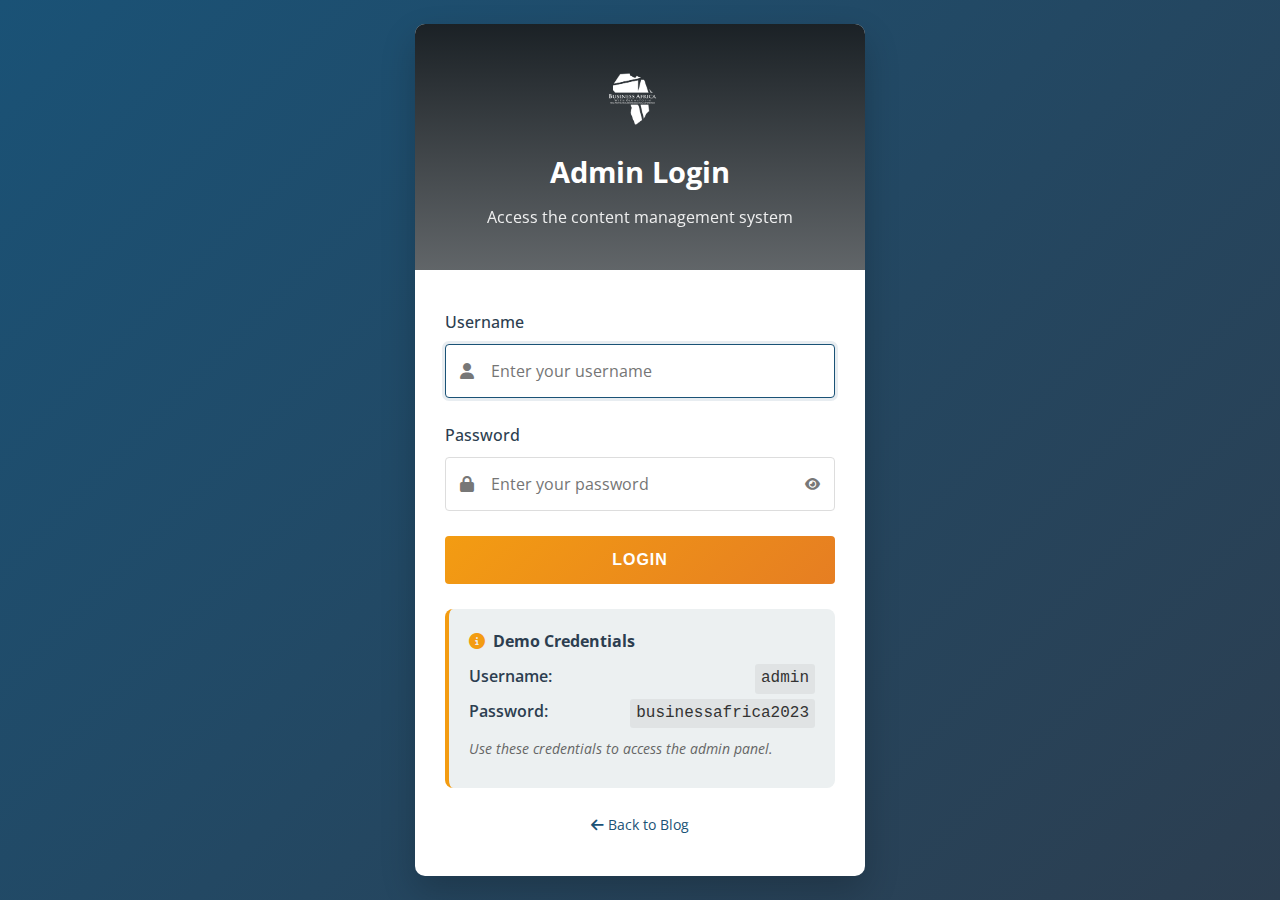
<file: admin-login.html>
<!DOCTYPE html>
<html lang="en">
<head>
    <meta charset="UTF-8">
    <meta name="viewport" content="width=device-width, initial-scale=1.0">
    <title>Admin Login - Business Africa</title>
    <!-- Font Awesome -->
    <link rel="stylesheet" href="https://cdnjs.cloudflare.com/ajax/libs/font-awesome/6.4.0/css/all.min.css">
    <!-- Google Fonts -->
    <link href="https://fonts.googleapis.com/css2?family=Montserrat:wght@400;500;600;700&family=Open+Sans:wght@300;400;500&display=swap" rel="stylesheet">
    <style>
        :root {
            --primary: #1a5276;
            --secondary: #f39c12;
            --accent: #2ecc71;
            --dark: #2c3e50;
            --light: #ecf0f1;
            --text: #333333;
            --white: #ffffff;
        }

        * {
            margin: 0;
            padding: 0;
            box-sizing: border-box;
        }

        body {
            font-family: 'Open Sans', sans-serif;
            line-height: 1.6;
            color: var(--text);
            background: linear-gradient(135deg, var(--primary) 0%, var(--dark) 100%);
            min-height: 100vh;
            display: flex;
            align-items: center;
            justify-content: center;
            padding: 20px;
        }

        .login-container {
            background-color: var(--white);
            border-radius: 10px;
            box-shadow: 0 15px 35px rgba(0,0,0,0.2);
            width: 100%;
            max-width: 450px;
            overflow: hidden;
            animation: fadeIn 0.8s ease;
        }

        @keyframes fadeIn {
            from { opacity: 0; transform: translateY(20px); }
            to { opacity: 1; transform: translateY(0); }
        }

        .login-header {
            background: linear-gradient(rgba(2, 9, 14, 0.9), rgba(2, 9, 14, 0.623));
            color: var(--white);
            padding: 40px 20px;
            text-align: center;
            position: relative;
        }

        .login-header::before {
            content: '';
            position: absolute;
            top: 0;
            left: 0;
            right: 0;
            bottom: 0;
            background: url('https://images.unsplash.com/photo-1556761175-b413da4baf72?ixlib=rb-4.0.3&auto=format&fit=crop&w=1350&q=80') center/cover;
            opacity: 0.1;
        }

        .logo-container {
            display: flex;
            align-items: center;
            justify-content: center;
            margin-bottom: 15px;
            position: relative;
        }

        .logo-img {
            height: 70px;
            margin-right: 15px;
            filter: brightness(0) invert(1);
        }

        .logo-text {
            font-family: 'Montserrat', sans-serif;
            font-size: 2rem;
            font-weight: 700;
            color: var(--white);
        }

        .logo-text span {
            color: var(--secondary);
        }

        .login-header h1 {
            font-size: 1.8rem;
            margin: 0;
            color: var(--white);
            position: relative;
        }

        .login-header p {
            margin-top: 10px;
            opacity: 0.9;
            position: relative;
        }

        .login-form {
            padding: 40px 30px;
        }

        .form-group {
            margin-bottom: 25px;
            position: relative;
        }

        .form-label {
            display: block;
            margin-bottom: 8px;
            font-weight: 500;
            color: var(--dark);
        }

        .input-with-icon {
            position: relative;
        }

        .form-input {
            width: 100%;
            padding: 15px 15px 15px 45px;
            border: 1px solid #ddd;
            border-radius: 4px;
            font-family: 'Open Sans', sans-serif;
            font-size: 1rem;
            transition: all 0.3s ease;
        }

        .form-input:focus {
            border-color: var(--primary);
            outline: none;
            box-shadow: 0 0 0 3px rgba(26, 82, 118, 0.1);
        }

        .input-icon {
            position: absolute;
            left: 15px;
            top: 50%;
            transform: translateY(-50%);
            color: #777;
        }

        .login-btn {
            width: 100%;
            padding: 15px;
            background: linear-gradient(135deg, var(--secondary) 0%, #e67e22 100%);
            color: var(--white);
            border: none;
            border-radius: 4px;
            font-size: 1rem;
            font-weight: 600;
            text-transform: uppercase;
            letter-spacing: 1px;
            cursor: pointer;
            transition: all 0.3s ease;
            position: relative;
            overflow: hidden;
        }

        .login-btn:hover {
            transform: translateY(-2px);
            box-shadow: 0 5px 15px rgba(243, 156, 18, 0.3);
        }

        .login-btn:active {
            transform: translateY(0);
        }

        .login-btn::after {
            content: '';
            position: absolute;
            top: 50%;
            left: 50%;
            width: 5px;
            height: 5px;
            background: rgba(255, 255, 255, 0.5);
            opacity: 0;
            border-radius: 100%;
            transform: scale(1, 1) translate(-50%);
            transform-origin: 50% 50%;
        }

        .login-btn:focus:not(:active)::after {
            animation: ripple 1s ease-out;
        }

        @keyframes ripple {
            0% {
                transform: scale(0, 0);
                opacity: 0.5;
            }
            100% {
                transform: scale(20, 20);
                opacity: 0;
            }
        }

        .back-link {
            display: block;
            text-align: center;
            margin-top: 25px;
            color: var(--primary);
            text-decoration: none;
            font-size: 0.9rem;
            transition: color 0.3s ease;
        }

        .back-link:hover {
            color: var(--secondary);
        }

        .error-message {
            color: #e74c3c;
            font-size: 0.9rem;
            margin-top: 10px;
            text-align: center;
            display: none;
            background-color: rgba(231, 76, 60, 0.1);
            padding: 10px;
            border-radius: 4px;
            border-left: 3px solid #e74c3c;
        }

        .demo-credentials {
            background-color: var(--light);
            padding: 20px;
            border-radius: 8px;
            margin-top: 25px;
            border-left: 4px solid var(--secondary);
        }

        .demo-credentials h4 {
            margin-bottom: 10px;
            color: var(--dark);
            display: flex;
            align-items: center;
        }

        .demo-credentials h4 i {
            margin-right: 8px;
            color: var(--secondary);
        }

        .demo-credentials p {
            margin-bottom: 8px;
            font-size: 0.85rem;
        }

        .credential {
            display: flex;
            justify-content: space-between;
            margin-bottom: 5px;
        }

        .credential-label {
            font-weight: 600;
            color: var(--dark);
        }

        .credential-value {
            font-family: 'Courier New', monospace;
            background-color: rgba(0,0,0,0.05);
            padding: 2px 6px;
            border-radius: 3px;
        }

        .password-toggle {
            position: absolute;
            right: 15px;
            top: 50%;
            transform: translateY(-50%);
            background: none;
            border: none;
            color: #777;
            cursor: pointer;
        }

        .loading {
            display: none;
            text-align: center;
            margin-top: 15px;
        }

        .spinner {
            border: 3px solid rgba(26, 82, 118, 0.2);
            border-radius: 50%;
            border-top: 3px solid var(--primary);
            width: 20px;
            height: 20px;
            animation: spin 1s linear infinite;
            display: inline-block;
            margin-right: 10px;
        }

        @keyframes spin {
            0% { transform: rotate(0deg); }
            100% { transform: rotate(360deg); }
        }

        /* Responsive Styles */
        @media (max-width: 480px) {
            .login-container {
                max-width: 100%;
            }
            
            .login-form {
                padding: 30px 20px;
            }
            
            .logo-text {
                font-size: 1.6rem;
            }
            
            .login-header h1 {
                font-size: 1.5rem;
            }
        }
    </style>
</head>
<body>
    <div class="login-container">
        <div class="login-header">
            <div class="logo-container">
                <img src="assest/img/logo.png" alt="Business Africa Logo" class="logo-img">
            </div>
            <h1>Admin Login</h1>
            <p>Access the content management system</p>
        </div>
        
        <form class="login-form" id="loginForm">
            <div class="form-group">
                <label class="form-label" for="username">Username</label>
                <div class="input-with-icon">
                    <i class="fas fa-user input-icon"></i>
                    <input type="text" id="username" class="form-input" placeholder="Enter your username" required>
                </div>
            </div>
            
            <div class="form-group">
                <label class="form-label" for="password">Password</label>
                <div class="input-with-icon">
                    <i class="fas fa-lock input-icon"></i>
                    <input type="password" id="password" class="form-input" placeholder="Enter your password" required>
                    <button type="button" class="password-toggle" id="passwordToggle">
                        <i class="fas fa-eye"></i>
                    </button>
                </div>
            </div>
            
            <button type="submit" class="login-btn" id="loginButton">
                <span id="buttonText">Login</span>
            </button>
            
            <div class="loading" id="loadingIndicator">
                <div class="spinner"></div>
                <span>Authenticating...</span>
            </div>
            
            <div class="error-message" id="errorMessage">
                <i class="fas fa-exclamation-circle"></i> Invalid username or password. Please try again.
            </div>
            
            <div class="demo-credentials">
                <h4><i class="fas fa-info-circle"></i> Demo Credentials</h4>
                <div class="credential">
                    <span class="credential-label">Username:</span>
                    <span class="credential-value">admin</span>
                </div>
                <div class="credential">
                    <span class="credential-label">Password:</span>
                    <span class="credential-value">businessafrica2023</span>
                </div>
                <p style="margin-top: 10px; font-style: italic; color: #666;">
                    Use these credentials to access the admin panel.
                </p>
            </div>
            
            <a href="blog.html" class="back-link">
                <i class="fas fa-arrow-left"></i> Back to Blog
            </a>
        </form>
    </div>

    <script>
        // Admin credentials (in a real app, this would be handled server-side)
        const ADMIN_CREDENTIALS = {
            username: 'admin',
            password: 'businessafrica2023'
        };

        // DOM Elements
        const loginForm = document.getElementById('loginForm');
        const errorMessage = document.getElementById('errorMessage');
        const passwordToggle = document.getElementById('passwordToggle');
        const passwordInput = document.getElementById('password');
        const loginButton = document.getElementById('loginButton');
        const buttonText = document.getElementById('buttonText');
        const loadingIndicator = document.getElementById('loadingIndicator');

        // Toggle password visibility
        passwordToggle.addEventListener('click', () => {
            const type = passwordInput.getAttribute('type') === 'password' ? 'text' : 'password';
            passwordInput.setAttribute('type', type);
            
            // Toggle eye icon
            const icon = passwordToggle.querySelector('i');
            icon.classList.toggle('fa-eye');
            icon.classList.toggle('fa-eye-slash');
        });

        // Login form submission
        loginForm.addEventListener('submit', (e) => {
            e.preventDefault();
            
            const username = document.getElementById('username').value;
            const password = document.getElementById('password').value;
            
            // Show loading state
            loginButton.disabled = true;
            buttonText.textContent = 'Authenticating...';
            loadingIndicator.style.display = 'block';
            errorMessage.style.display = 'none';
            
            // Simulate API call delay
            setTimeout(() => {
                if (username === ADMIN_CREDENTIALS.username && password === ADMIN_CREDENTIALS.password) {
                    // Store admin session
                    localStorage.setItem('adminLoggedIn', 'true');
                    localStorage.setItem('adminLoginTime', new Date().toISOString());
                    
                    // Show success and redirect
                    loginButton.style.backgroundColor = '#2ecc71';
                    buttonText.innerHTML = '<i class="fas fa-check"></i> Success! Redirecting...';
                    
                    setTimeout(() => {
                        window.location.href = 'admin.html';
                    }, 1000);
                } else {
                    // Show error
                    errorMessage.style.display = 'block';
                    loginButton.disabled = false;
                    buttonText.textContent = 'Login';
                    loadingIndicator.style.display = 'none';
                    
                    // Shake animation for error
                    loginForm.style.animation = 'shake 0.5s ease';
                    setTimeout(() => {
                        loginForm.style.animation = '';
                    }, 500);
                }
            }, 1500); // Simulate network delay
        });

        // Add shake animation for errors
        const style = document.createElement('style');
        style.textContent = `
            @keyframes shake {
                0%, 100% { transform: translateX(0); }
                25% { transform: translateX(-5px); }
                75% { transform: translateX(5px); }
            }
        `;
        document.head.appendChild(style);

        // Clear error message when user starts typing
        document.getElementById('username').addEventListener('input', () => {
            errorMessage.style.display = 'none';
        });
        
        document.getElementById('password').addEventListener('input', () => {
            errorMessage.style.display = 'none';
        });

        // Focus on username field when page loads
        document.addEventListener('DOMContentLoaded', () => {
            document.getElementById('username').focus();
        });

        // Check if user is already logged in
        if (localStorage.getItem('adminLoggedIn') === 'true') {
            // Check if login is still valid (less than 24 hours)
            const loginTime = new Date(localStorage.getItem('adminLoginTime'));
            const currentTime = new Date();
            const hoursDiff = (currentTime - loginTime) / (1000 * 60 * 60);
            
            if (hoursDiff < 24) {
                // Auto-redirect to admin panel
                window.location.href = 'admin.html';
            } else {
                // Session expired
                localStorage.removeItem('adminLoggedIn');
                localStorage.removeItem('adminLoginTime');
            }
        }
    </script>
</body>
</html>
</file>
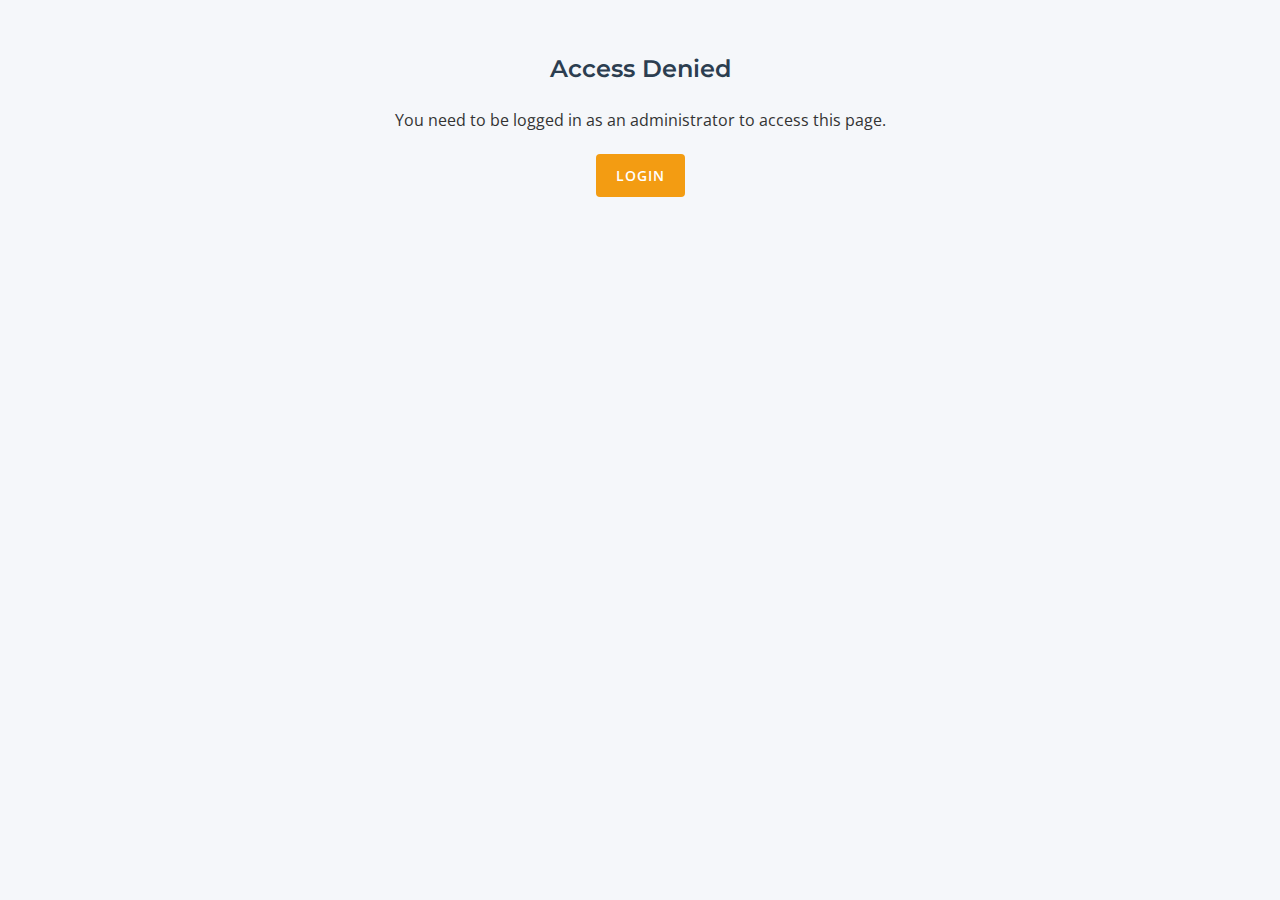
<file: admin.html>
<!DOCTYPE html>
<html lang="en">
<head>
    <meta charset="UTF-8">
    <meta name="viewport" content="width=device-width, initial-scale=1.0">
    <title>Admin Panel - Business Africa</title>
    <link rel="icon" href="assest/img/logo.png" type="image/x-icon">
    <!-- Font Awesome -->
    <link rel="stylesheet" href="https://cdnjs.cloudflare.com/ajax/libs/font-awesome/6.4.0/css/all.min.css">
    <!-- Google Fonts -->
    <link href="https://fonts.googleapis.com/css2?family=Montserrat:wght@400;500;600;700&family=Open+Sans:wght@300;400;500&display=swap" rel="stylesheet">
    <style>
        :root {
            --primary: #1a5276;
            --secondary: #f39c12;
            --accent: #2ecc71;
            --dark: #2c3e50;
            --light: #ecf0f1;
            --text: #333333;
            --white: #ffffff;
        }

        * {
            margin: 0;
            padding: 0;
            box-sizing: border-box;
        }

        body {
            font-family: 'Open Sans', sans-serif;
            line-height: 1.6;
            color: var(--text);
            background-color: #f5f7fa;
        }

        h1, h2, h3, h4, h5, h6 {
            font-family: 'Montserrat', sans-serif;
            font-weight: 600;
            margin-bottom: 1rem;
            color: var(--dark);
        }

        .container {
            width: 100%;
            max-width: 1200px;
            margin: 0 auto;
            padding: 0 20px;
        }

        /* Header */
        .admin-header {
            background-color: var(--white);
            box-shadow: 0 2px 10px rgba(0,0,0,0.1);
            padding: 15px 0;
            margin-bottom: 30px;
        }

        .header-content {
            display: flex;
            justify-content: space-between;
            align-items: center;
        }

        .logo-container {
            display: flex;
            align-items: center;
        }

        .logo-img {
            height: 40px;
            margin-right: 10px;
        }

        .logo-text {
            font-family: 'Montserrat', sans-serif;
            font-size: 1.5rem;
            font-weight: 700;
            color: var(--primary);
        }

        .logo-text span {
            color: var(--secondary);
        }

        .admin-actions {
            display: flex;
            gap: 15px;
        }

        .btn {
            display: inline-block;
            padding: 10px 20px;
            background-color: var(--secondary);
            color: var(--white);
            border: none;
            border-radius: 4px;
            font-weight: 600;
            text-transform: uppercase;
            letter-spacing: 1px;
            cursor: pointer;
            transition: all 0.3s ease;
            text-decoration: none;
            font-size: 0.9rem;
        }

        .btn:hover {
            background-color: var(--primary);
        }

        .btn-outline {
            background-color: transparent;
            border: 2px solid var(--secondary);
            color: var(--secondary);
        }

        .btn-outline:hover {
            background-color: var(--secondary);
            color: var(--white);
        }

        /* Admin Content */
        .admin-content {
            display: grid;
            grid-template-columns: 1fr 1fr;
            gap: 30px;
            margin-bottom: 50px;
        }

        .admin-card {
            background-color: var(--white);
            border-radius: 8px;
            padding: 25px;
            box-shadow: 0 5px 20px rgba(0,0,0,0.05);
        }

        .stats-grid {
            display: grid;
            grid-template-columns: repeat(2, 1fr);
            gap: 20px;
            margin-top: 20px;
        }

        .stat-card {
            background-color: var(--light);
            padding: 20px;
            border-radius: 8px;
            text-align: center;
        }

        .stat-number {
            font-size: 2rem;
            font-weight: 700;
            color: var(--primary);
            margin-bottom: 5px;
        }

        .stat-label {
            font-size: 0.9rem;
            color: var(--dark);
        }

        /* Form Styles */
        .form-group {
            margin-bottom: 20px;
        }

        .form-label {
            display: block;
            margin-bottom: 8px;
            font-weight: 500;
            color: var(--dark);
        }

        .form-input, .form-textarea, .form-select {
            width: 100%;
            padding: 12px 15px;
            border: 1px solid #ddd;
            border-radius: 4px;
            font-family: 'Open Sans', sans-serif;
            font-size: 1rem;
            transition: border-color 0.3s ease;
        }

        .form-input:focus, .form-textarea:focus, .form-select:focus {
            border-color: var(--primary);
            outline: none;
        }

        .form-textarea {
            min-height: 120px;
            resize: vertical;
        }

        .form-actions {
            display: flex;
            gap: 10px;
            justify-content: flex-end;
            margin-top: 20px;
        }

        /* Posts List */
        .posts-list {
            margin-top: 20px;
        }

        .post-item {
            display: flex;
            justify-content: space-between;
            align-items: center;
            padding: 15px;
            border-bottom: 1px solid #eee;
        }

        .post-item:last-child {
            border-bottom: none;
        }

        .post-info h4 {
            margin-bottom: 5px;
        }

        .post-meta {
            font-size: 0.8rem;
            color: #777;
        }

        .post-actions {
            display: flex;
            gap: 10px;
        }

        .action-btn {
            background: none;
            border: none;
            cursor: pointer;
            color: var(--dark);
            transition: color 0.3s ease;
        }

        .action-btn:hover {
            color: var(--secondary);
        }

        .edit-btn:hover {
            color: var(--primary);
        }

        .delete-btn:hover {
            color: #e74c3c;
        }

        /* Success Message */
        .success-message {
            background-color: var(--accent);
            color: var(--white);
            padding: 15px;
            border-radius: 4px;
            margin-bottom: 20px;
            display: none;
        }

        /* Login Required */
        .login-required {
            text-align: center;
            padding: 50px 20px;
        }

        .login-required h2 {
            margin-bottom: 20px;
        }

        /* Responsive */
        @media (max-width: 768px) {
            .admin-content {
                grid-template-columns: 1fr;
            }
            
            .stats-grid {
                grid-template-columns: 1fr;
            }
            
            .header-content {
                flex-direction: column;
                gap: 15px;
            }
            
            .admin-actions {
                width: 100%;
                justify-content: center;
            }
        }
    </style>
</head>
<body>
    <!-- Check if admin is logged in -->
    <div id="adminContent">
        <!-- Admin Header -->
        <header class="admin-header">
            <div class="container">
                <div class="header-content">
                    <div class="logo-container">
                        <img src="assest/img/logo.png" alt="Business Africa Logo" class="logo-img">
                        <!-- <div class="logo-text">Business<span>AFRICA</span> Admin</div> -->
                    </div>
                    <div class="admin-actions">
                        <a href="blog.html" class="btn btn-outline">View Blog</a>
                        <button class="btn" id="logoutBtn">Logout</button>
                    </div>
                </div>
            </div>
        </header>

        <div class="container">
            <!-- Success Message -->
            <div class="success-message" id="successMessage">
                Operation completed successfully!
            </div>

            <!-- Admin Dashboard -->
            <div class="admin-content">
                <!-- Add New Post -->
                <div class="admin-card">
                    <h2>Add New Blog Post</h2>
                    <form id="blogForm">
                        <div class="form-group">
                            <label class="form-label" for="postTitle">Post Title</label>
                            <input type="text" id="postTitle" class="form-input" required>
                        </div>
                        
                        <div class="form-group">
                            <label class="form-label" for="postAuthor">Author</label>
                            <input type="text" id="postAuthor" class="form-input" required>
                        </div>
                        
                        <div class="form-group">
                            <label class="form-label" for="postCategory">Category</label>
                            <select id="postCategory" class="form-select" required>
                                <option value="">Select Category</option>
                                <option value="Technology">Technology</option>
                                <option value="Agriculture">Agriculture</option>
                                <option value="Finance">Finance</option>
                                <option value="Manufacturing">Manufacturing</option>
                                <option value="Retail">Retail</option>
                                <option value="Healthcare">Healthcare</option>
                                <option value="Leadership">Leadership</option>
                            </select>
                        </div>
                        
                        <div class="form-group">
                            <label class="form-label" for="postImage">Image URL</label>
                            <input type="text" id="postImage" class="form-input" required>
                        </div>
                        
                        <div class="form-group">
                            <label class="form-label" for="postExcerpt">Excerpt</label>
                            <textarea id="postExcerpt" class="form-textarea" required></textarea>
                        </div>
                        
                        <div class="form-group">
                            <label class="form-label" for="postContent">Content</label>
                            <textarea id="postContent" class="form-textarea" required></textarea>
                        </div>
                        
                        <div class="form-actions">
                            <button type="button" class="btn btn-outline" id="clearForm">Clear</button>
                            <button type="submit" class="btn" id="savePost">Publish Post</button>
                        </div>
                    </form>
                </div>

                <!-- Blog Statistics -->
                <div class="admin-card">
                    <h2>Blog Statistics</h2>
                    <div class="stats-grid">
                        <div class="stat-card">
                            <div class="stat-number" id="totalPosts">0</div>
                            <div class="stat-label">Total Posts</div>
                        </div>
                        <div class="stat-card">
                            <div class="stat-number" id="totalComments">0</div>
                            <div class="stat-label">Total Comments</div>
                        </div>
                        <div class="stat-card">
                            <div class="stat-number" id="totalViews">0</div>
                            <div class="stat-label">Total Views</div>
                        </div>
                        <div class="stat-card">
                            <div class="stat-number" id="categoriesCount">0</div>
                            <div class="stat-label">Categories</div>
                        </div>
                    </div>

                    <h3 style="margin-top: 30px;">Recent Posts</h3>
                    <div class="posts-list" id="postsList">
                        <!-- Posts will be dynamically added here -->
                    </div>
                </div>
            </div>
        </div>
    </div>

    <!-- Login Required Message -->
    <div id="loginRequired" style="display: none;">
        <div class="container">
            <div class="login-required">
                <h2>Access Denied</h2>
                <p>You need to be logged in as an administrator to access this page.</p>
                <a href="admin-login.html" class="btn" style="margin-top: 20px;">Login</a>
            </div>
        </div>
    </div>

    <script>
        // Check if admin is logged in
        const isAdminLoggedIn = localStorage.getItem('adminLoggedIn') === 'true';
        const adminContent = document.getElementById('adminContent');
        const loginRequired = document.getElementById('loginRequired');

        if (!isAdminLoggedIn) {
            adminContent.style.display = 'none';
            loginRequired.style.display = 'block';
        }

        // Blog Data Storage
        let blogPosts = JSON.parse(localStorage.getItem('blogPosts')) || [
            {
                id: 1,
                title: "Sustainable Business Practices in African Manufacturing",
                author: "Sarah Johnson",
                date: "June 15, 2023",
                category: "Manufacturing",
                image: "https://images.unsplash.com/photo-1551836026-d5c8c2a22305?ixlib=rb-4.0.3&auto=format&fit=crop&w=1350&q=80",
                excerpt: "How forward-thinking manufacturers are implementing eco-friendly practices while maintaining profitability.",
                content: "Full article content would go here...",
                views: 1200,
                comments: 24
            },
            {
                id: 2,
                title: "Navigating Funding Challenges as an African Entrepreneur",
                author: "Michael Adebayo",
                date: "June 8, 2023",
                category: "Finance",
                image: "https://images.unsplash.com/photo-1553877522-43269d4ea984?ixlib=rb-4.0.3&auto=format&fit=crop&w=1350&q=80",
                excerpt: "Practical advice for African business owners looking to secure funding and scale their operations.",
                content: "Full article content would go here...",
                views: 2800,
                comments: 42
            }
        ];

        // Comments Data Storage
        let comments = JSON.parse(localStorage.getItem('blogComments')) || [];

        // DOM Elements
        const blogForm = document.getElementById('blogForm');
        const clearForm = document.getElementById('clearForm');
        const postsList = document.getElementById('postsList');
        const logoutBtn = document.getElementById('logoutBtn');
        const successMessage = document.getElementById('successMessage');

        // Statistics Elements
        const totalPosts = document.getElementById('totalPosts');
        const totalComments = document.getElementById('totalComments');
        const totalViews = document.getElementById('totalViews');
        const categoriesCount = document.getElementById('categoriesCount');

        // Initialize Admin Panel
        function initAdminPanel() {
            updateStatistics();
            renderPostsList();
        }

        // Update Statistics
        function updateStatistics() {
            // Total Posts
            totalPosts.textContent = blogPosts.length;
            
            // Total Comments
            const allComments = comments.length;
            totalComments.textContent = allComments;
            
            // Total Views
            const views = blogPosts.reduce((sum, post) => sum + post.views, 0);
            totalViews.textContent = views.toLocaleString();
            
            // Categories Count
            const uniqueCategories = [...new Set(blogPosts.map(post => post.category))];
            categoriesCount.textContent = uniqueCategories.length;
        }

        // Render Posts List
        function renderPostsList() {
            postsList.innerHTML = '';
            
            // Get recent posts (last 5)
            const recentPosts = [...blogPosts].sort((a, b) => new Date(b.date) - new Date(a.date)).slice(0, 5);
            
            recentPosts.forEach(post => {
                const postItem = document.createElement('div');
                postItem.className = 'post-item';
                postItem.innerHTML = `
                    <div class="post-info">
                        <h4>${post.title}</h4>
                        <div class="post-meta">
                            By ${post.author} | ${post.date} | ${post.views} views
                        </div>
                    </div>
                    <div class="post-actions">
                        <button class="action-btn edit-btn" data-id="${post.id}">
                            <i class="fas fa-edit"></i>
                        </button>
                        <button class="action-btn delete-btn" data-id="${post.id}">
                            <i class="fas fa-trash"></i>
                        </button>
                    </div>
                `;
                postsList.appendChild(postItem);
            });

            // Add event listeners for edit and delete buttons
            document.querySelectorAll('.edit-btn').forEach(button => {
                button.addEventListener('click', (e) => {
                    e.preventDefault();
                    const postId = parseInt(button.getAttribute('data-id'));
                    editPost(postId);
                });
            });

            document.querySelectorAll('.delete-btn').forEach(button => {
                button.addEventListener('click', (e) => {
                    e.preventDefault();
                    const postId = parseInt(button.getAttribute('data-id'));
                    deletePost(postId);
                });
            });
        }

        // Add New Blog Post
        blogForm.addEventListener('submit', (e) => {
            e.preventDefault();
            
            const title = document.getElementById('postTitle').value;
            const author = document.getElementById('postAuthor').value;
            const category = document.getElementById('postCategory').value;
            const image = document.getElementById('postImage').value;
            const excerpt = document.getElementById('postExcerpt').value;
            const content = document.getElementById('postContent').value;
            
            const newPost = {
                id: blogPosts.length > 0 ? Math.max(...blogPosts.map(p => p.id)) + 1 : 1,
                title,
                author,
                date: new Date().toLocaleDateString('en-US', { year: 'numeric', month: 'long', day: 'numeric' }),
                category,
                image,
                excerpt,
                content,
                views: 0,
                comments: 0
            };
            
            blogPosts.unshift(newPost);
            saveBlogData();
            updateStatistics();
            renderPostsList();
            
            // Reset form
            blogForm.reset();
            
            // Show success message
            showSuccess('Blog post published successfully!');
        });

        // Edit Blog Post
        function editPost(postId) {
            const post = blogPosts.find(p => p.id === postId);
            if (post) {
                document.getElementById('postTitle').value = post.title;
                document.getElementById('postAuthor').value = post.author;
                document.getElementById('postCategory').value = post.category;
                document.getElementById('postImage').value = post.image;
                document.getElementById('postExcerpt').value = post.excerpt;
                document.getElementById('postContent').value = post.content;
                
                // Change form to update mode
                const saveButton = document.getElementById('savePost');
                saveButton.textContent = 'Update Post';
                saveButton.onclick = (e) => {
                    e.preventDefault();
                    updatePost(postId);
                };
                
                showSuccess('Post loaded for editing. Update the fields and click "Update Post".');
            }
        }

        // Update Blog Post
        function updatePost(postId) {
            const postIndex = blogPosts.findIndex(p => p.id === postId);
            if (postIndex !== -1) {
                blogPosts[postIndex].title = document.getElementById('postTitle').value;
                blogPosts[postIndex].author = document.getElementById('postAuthor').value;
                blogPosts[postIndex].category = document.getElementById('postCategory').value;
                blogPosts[postIndex].image = document.getElementById('postImage').value;
                blogPosts[postIndex].excerpt = document.getElementById('postExcerpt').value;
                blogPosts[postIndex].content = document.getElementById('postContent').value;
                
                saveBlogData();
                updateStatistics();
                renderPostsList();
                
                // Reset form
                blogForm.reset();
                
                // Reset button text
                const saveButton = document.getElementById('savePost');
                saveButton.textContent = 'Publish Post';
                saveButton.onclick = null;
                
                showSuccess('Blog post updated successfully!');
            }
        }

        // Delete Blog Post
        function deletePost(postId) {
            if (confirm('Are you sure you want to delete this blog post?')) {
                blogPosts = blogPosts.filter(p => p.id !== postId);
                saveBlogData();
                updateStatistics();
                renderPostsList();
                showSuccess('Blog post deleted successfully!');
            }
        }

        // Clear Form
        clearForm.addEventListener('click', () => {
            blogForm.reset();
            const saveButton = document.getElementById('savePost');
            saveButton.textContent = 'Publish Post';
            saveButton.onclick = null;
        });

        // Show Success Message
        function showSuccess(message) {
            successMessage.textContent = message;
            successMessage.style.display = 'block';
            
            setTimeout(() => {
                successMessage.style.display = 'none';
            }, 3000);
        }

        // Save Blog Data to LocalStorage
        function saveBlogData() {
            localStorage.setItem('blogPosts', JSON.stringify(blogPosts));
        }

        // Logout
        logoutBtn.addEventListener('click', () => {
            localStorage.removeItem('adminLoggedIn');
            window.location.href = 'admin-login.html';
        });

        // Initialize the admin panel when the page loads
        if (isAdminLoggedIn) {
            document.addEventListener('DOMContentLoaded', initAdminPanel);
        }
    </script>
</body>
</html>
</file>
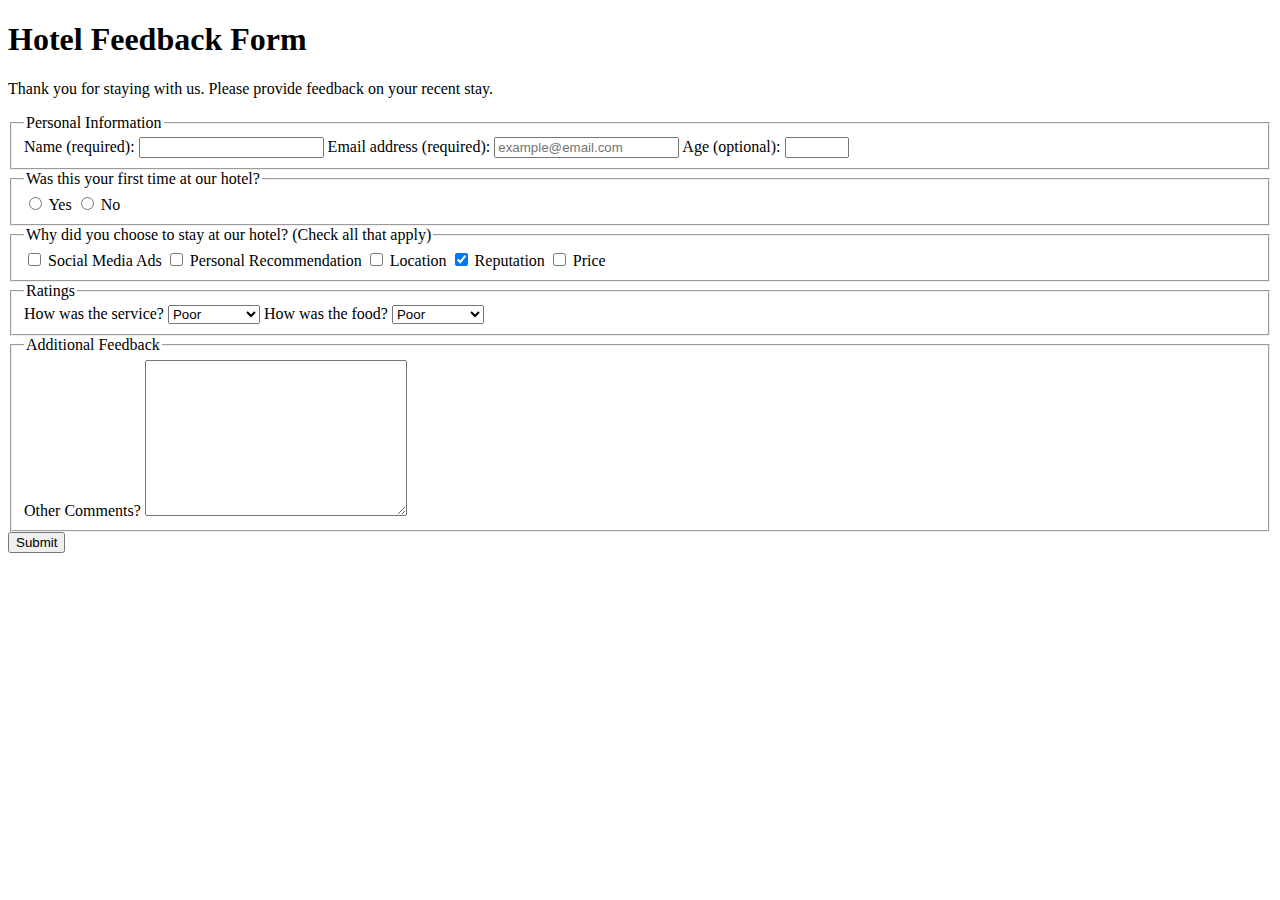
<file: form.html>
<!DOCTYPE html>
<html lang="en">
<head>
  <meta charset="UTF-8" />
  <meta name="viewport" content="width=device-width, initial-scale=1.0" />
  <title>Hotel Feedback Form</title>
</head>
<body>
  <header>
    <h1>Hotel Feedback Form</h1>
    <p>Thank you for staying with us. Please provide feedback on your recent stay.</p>
  </header>

  <main>
    <form action="https://hotel-feedback.freecodecamp.org" method="POST">
      <fieldset>
        <legend>Personal Information</legend>
       
        <label for="full-name">Name (required):</label>
        <input type="text" id="full-name" name="name" required size="20">
       
        <label for="email">Email address (required):</label>
        <input type="email" id="email" name="email" required placeholder="example@email.com" size="20">
       
        <label for="age">Age (optional):</label>
        <input type="number" id="age" name="age" min="3" max="100">
      </fieldset>

      <fieldset>
        <legend>Was this your first time at our hotel?</legend>
       
        <input type="radio" id="yes-option" name="hotel-stay">
        <label for="yes-option">Yes</label>
       
        <input type="radio" id="no-option" name="hotel-stay">
        <label for="no-option">No</label>
      </fieldset>

      <fieldset>
        <legend>Why did you choose to stay at our hotel? (Check all that apply)</legend>
       
        <input type="checkbox" id="ads" name="ads" value="ads">
        <label for="ads">Social Media Ads</label>
       
        <input type="checkbox" id="recommendation" name="recommendation" value="recommendation">
        <label for="recommendation">Personal Recommendation</label>
       
        <input type="checkbox" id="location" name="location" value="location">
        <label for="location">Location</label>
       
        <input checked type="checkbox" id="reputation" name="reputation" value="reputation">
        <label for="reputation">Reputation</label>
       
        <input type="checkbox" id="price" name="price" value="price">
        <label for="price">Price</label>
      </fieldset>

      <fieldset>
        <legend>Ratings</legend>
       
        <label for="service">How was the service?</label>
        <select id="service" name="service">
          <option value="poor">Poor</option>
          <option value="satisfactory">Satisfactory</option>
          <option value="good">Good</option>
          <option value="very-good">Very Good</option>
          <option value="excellent">Excellent</option>
        </select>

        <label for="food">How was the food?</label>
        <select id="food" name="food">
          <option value="poor">Poor</option>
          <option value="satisfactory">Satisfactory</option>
          <option value="good">Good</option>
          <option value="very-good">Very Good</option>
          <option value="excellent">Excellent</option>
        </select>
      </fieldset>

      <fieldset>
        <legend>Additional Feedback</legend>
       
        <label for="comments">Other Comments?</label>
        <textarea id="comments" name="comments" cols="30" rows="10"></textarea>
      </fieldset>

      <button type="submit">Submit</button>
    </form>
  </main>
</body>
</html>
</file>
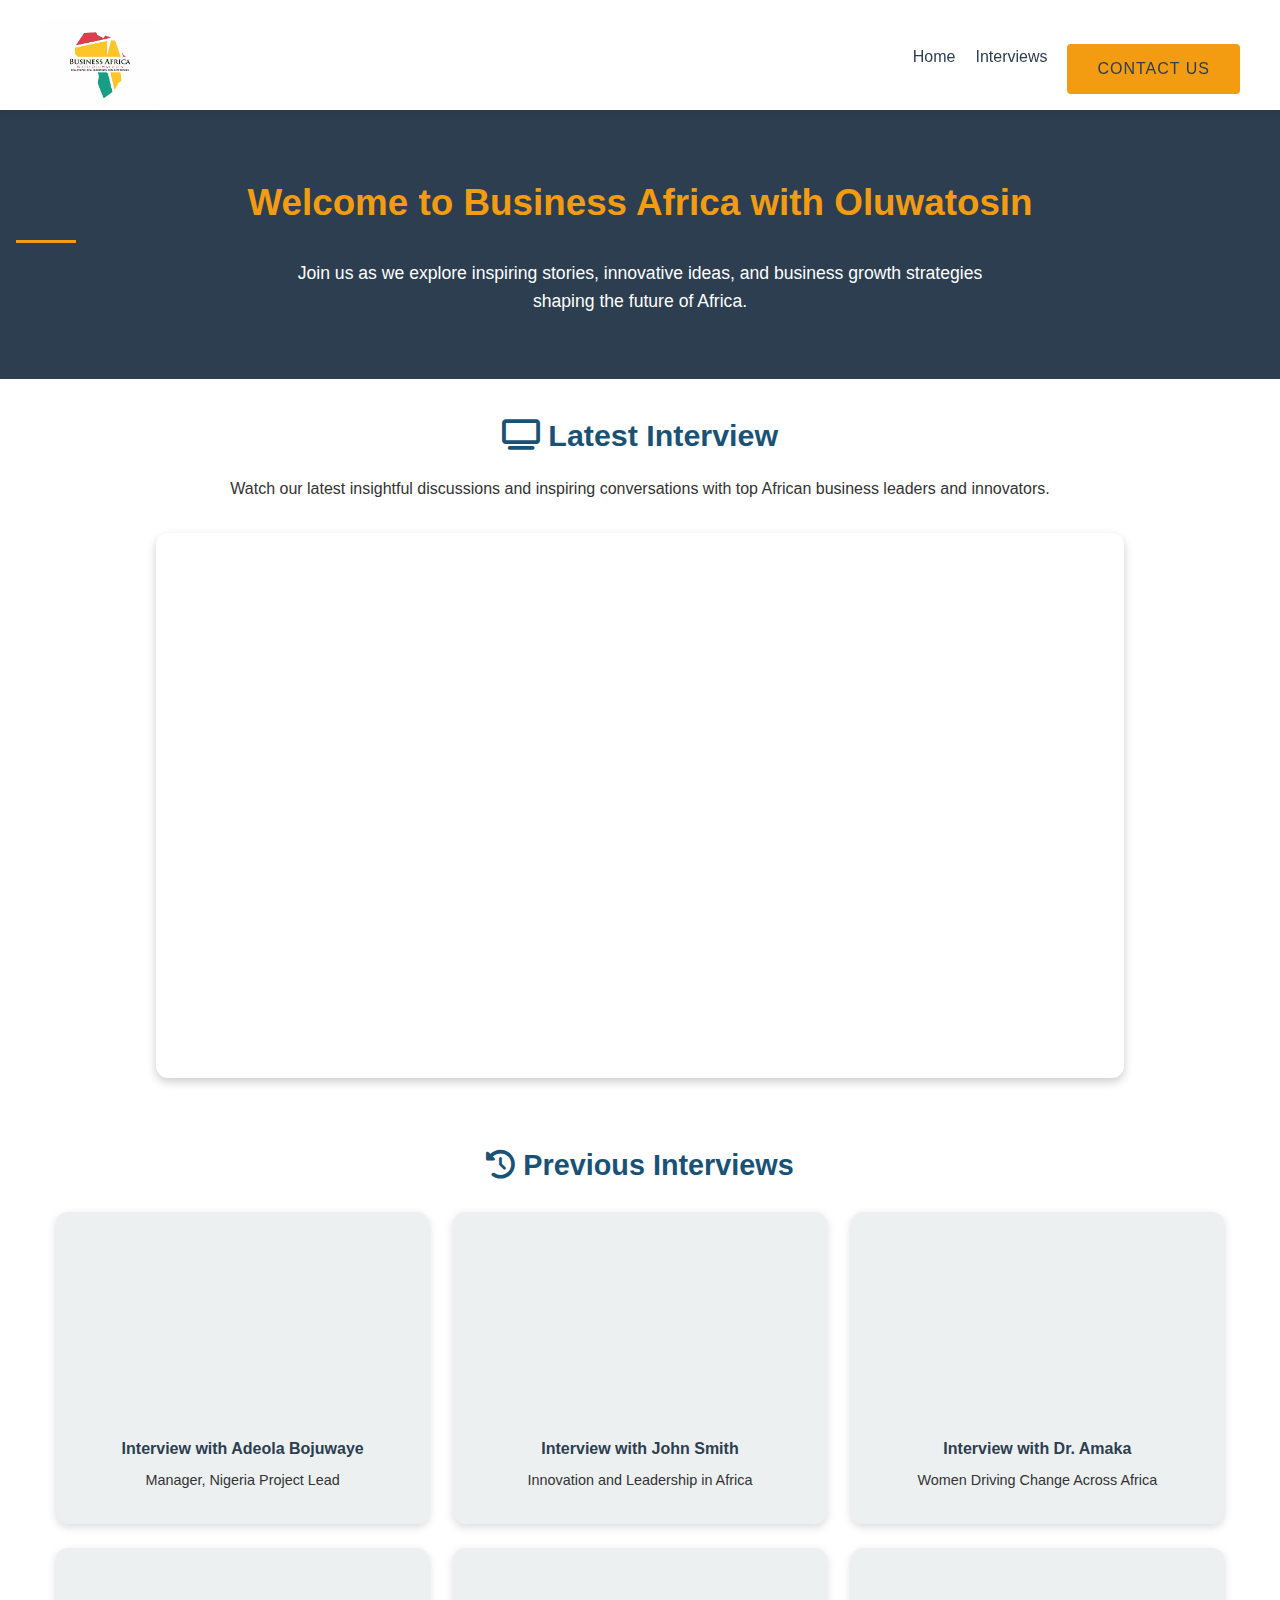
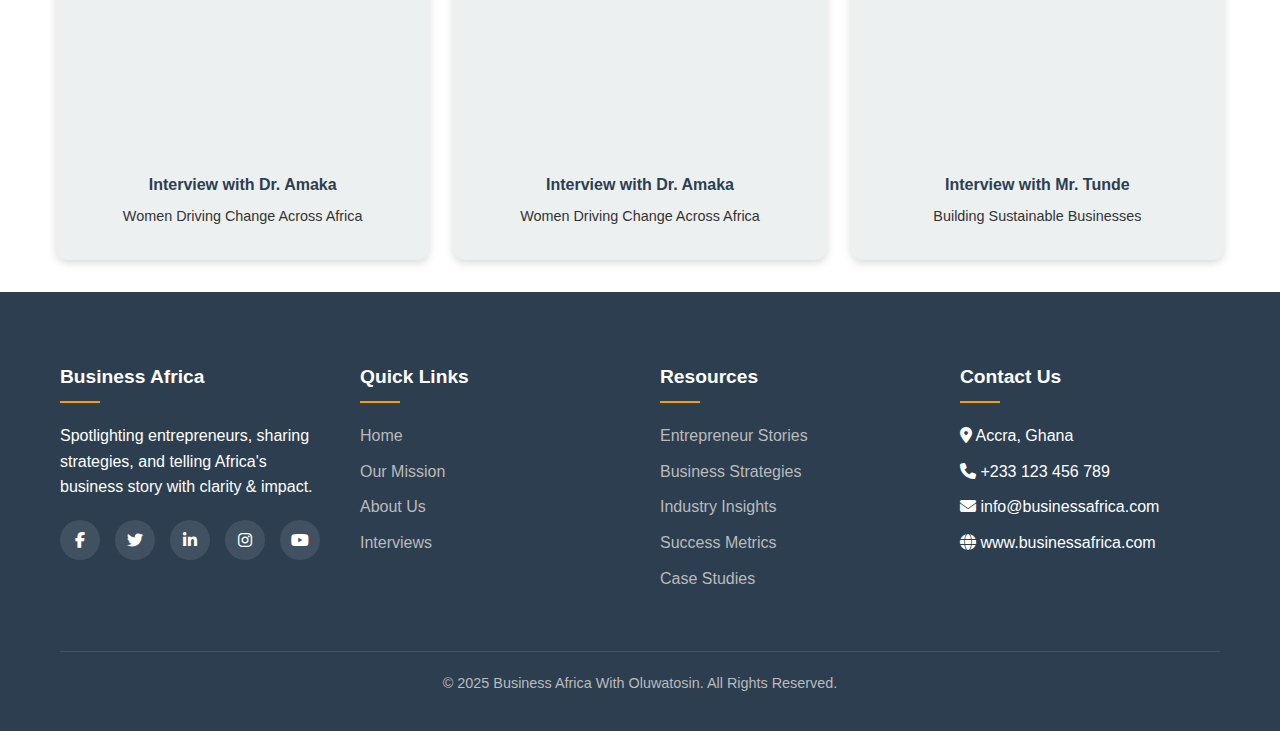
<file: interview.html>
<!DOCTYPE html>
<html lang="en">
<head>
  <meta charset="UTF-8" />
  <meta name="viewport" content="width=device-width, initial-scale=1.0" />
  <title>Business Africa with Oluwatosin</title>
  <link rel="icon" href="assest/img/logo.png" type="image/x-icon">
  <!-- Google Font -->
  <link href="https://fonts.googleapis.com/css2?family=Poppins:wght@400;500;600;700&display=swap" rel="stylesheet">

  <!-- Font Awesome -->
  <link rel="stylesheet" href="https://cdnjs.cloudflare.com/ajax/libs/font-awesome/6.5.0/css/all.min.css">
<link rel="stylesheet" href="style.css">
  <style>
    /*:root {
      --primary: #1a5276;
      --secondary: #f39c12;
      --accent: #2ecc71;
      --dark: #2c3e50;
      --light: #ecf0f1;
      --text: #333333;
      --white: #ffffff;
    }

    * {
      margin: 0;
      padding: 0;
      box-sizing: border-box;
      font-family: 'Poppins', sans-serif;
    }

    body {
            font-family: 'Open Sans', sans-serif;
            line-height: 1.6;
            color: var(--text);
            background-color: var(--white);
    }

    header {
      background: var(--white);
      color: var(--text);
      display: flex;
      align-items: center;
      justify-content: space-between;
      padding: 1rem 2rem;
      flex-wrap: wrap;
      position: sticky;
      top: 0;
      z-index: 10;
    }
*/
    header .logo-section {
      display: flex;
      align-items: center;
      gap: 10px;
    }

    header img {
      height: 55px;
      width: auto;
      border-radius: 8px;
    }

    header h1 {
      font-size: 1.5rem;
      font-weight: 600;
      color: var(--white);
    }

    nav {
      display: flex;
      align-items: center;
      gap: 1rem;
    }

    nav a {
      color: var(--text);
      text-decoration: none;
      font-weight: 500;
      transition: color 0.3s;
    }

    nav a:hover {
      color: var(--secondary);
    }

    /* Mobile Menu */
    .menu-toggle {
      display: none;
      font-size: 1.5rem;
      cursor: pointer;
      color: var(--text);
    }



    /* Hero Section */
    .hero {
      text-align: center;
      padding: 4rem 1rem;
      background: var(--dark);
      color: var(--white);
    }

    .hero h2 {
      font-size: 2.3rem;
      color: var(--secondary);
      margin-bottom: 1rem;
    }

    .hero p {
      max-width: 750px;
      margin: 0 auto;
      font-size: 1.1rem;
    }

    /* Content Section */
    .content {
      padding: 2rem 1rem;
      max-width: 1000px;
      margin: auto;
      text-align: center;
    }

    .content h3 {
      color: var(--primary);
      font-size: 1.9rem;
      margin-bottom: 1rem;
      font-weight: 600;
    }

    .content p {
      margin-bottom: 2rem;
      font-size: 1rem;
      color: var(--text);
    }

    .video-container {
      position: relative;
      padding-bottom: 56.25%;
      height: 0;
      overflow: hidden;
      border-radius: 12px;
      box-shadow: 0 4px 10px rgba(0,0,0,0.2);
    }

    .video-container iframe {
      position: absolute;
      top: 0;
      left: 0;
      width: 100%;
      height: 100%;
      border: none;
    }

    /* Previous Videos Section */
    .previous-videos {
      padding: 2rem 1rem;
      background: var(--white);
      max-width: 1200px;
      margin: auto;
    }

    .previous-videos h3 {
      text-align: center;
      color: var(--primary);
      font-size: 1.8rem;
      margin-bottom: 1.5rem;
      font-weight: 600;
    }

    .video-grid {
      display: grid;
      grid-template-columns: repeat(auto-fit, minmax(300px, 1fr));
      gap: 1.5rem;
    }

    .video-card {
      background: var(--light);
      border-radius: 12px;
      overflow: hidden;
      box-shadow: 0 3px 8px rgba(0,0,0,0.15);
      transition: transform 0.3s;
    }

    .video-card:hover {
      transform: translateY(-5px);
    }

    .video-card iframe {
      width: 100%;
      height: 200px;
      border: none;
    }

    .video-info {
      padding: 1rem;
      text-align: center;
    }

    .video-info h4 {
      color: var(--dark);
      font-size: 1rem;
      margin-bottom: 0.5rem;
      font-weight: 600;
    }

    .video-info p {
      font-size: 0.9rem;
      color: var(--text);
    }

  </style>
</head>

<body>
 <header>
        <div class="container header-container">
            <!-- <a href="#" class="logo">Business<span>AFRICA</span></a> -->
             <div class="logo">
                <img src="assest/img/african business logo.jpg" alt="" class="logo-img">
             </div>
            <div class="mobile-menu-btn">
                <i class="fas fa-bars"></i>
            </div>
            <ul class="nav-menu">
                <li><a href="index.html">Home</a></li>
                <!-- <li><a href="#mission">Mission</a></li>
                <li><a href="#about">About</a></li> -->
                <li><a href="#interviews">Interviews</a></li>
                <!-- <li><a href="blog.html">Blog</a></li> -->
                <li><a href="contact.html" class="btn">Contact Us</a></li>
            </ul>
        </div>
    </header>

  <section class="hero" id="home">
    <h2>Welcome to Business Africa with Oluwatosin</h2>
    <p>
      Join us as we explore inspiring stories, innovative ideas, and business growth strategies shaping the future of Africa.
    </p>
  </section>

  <section class="content" id="interviews">
    <h3><i class="fas fa-tv"></i> Latest Interview</h3>
    <p>Watch our latest insightful discussions and inspiring conversations with top African business leaders and innovators.</p>
    <div class="video-container">
      <!-- Replace with your own YouTube video -->
      <iframe
        src="https://www.youtube.com/embed/9lxI8bxRsn4?si=dJVqkjKBvx_Gx-yH"
        title="Business Africa with Oluwatosin YouTube Channel"
        allowfullscreen>
      </iframe>
    </div>
  </section>

  <section class="previous-videos">
    <h3><i class="fas fa-history"></i> Previous Interviews</h3>
    <div class="video-grid">
      <!-- Replace each iframe src with your own previous videos -->
      <div class="video-card">
        <iframe src="https://www.youtube.com/embed/quAix8n6TrE?si=waKlCy_nrh5wfRqq" allowfullscreen></iframe>
        <div class="video-info">
          <h4>Interview with Adeola Bojuwaye</h4>
          <p>Manager, Nigeria Project Lead</p>
        </div>
      </div>

      <div class="video-card">
        <iframe src="https://www.youtube.com/embed/VIDEO_ID_2" allowfullscreen></iframe>
        <div class="video-info">
          <h4>Interview with John Smith</h4>
          <p>Innovation and Leadership in Africa</p>
        </div>
      </div>

      <div class="video-card">
        <iframe src="https://www.youtube.com/embed/VIDEO_ID_3" allowfullscreen></iframe>
        <div class="video-info">
          <h4>Interview with Dr. Amaka</h4>
          <p>Women Driving Change Across Africa</p>
        </div>
      </div>

      <div class="video-card">
        <iframe src="https://www.youtube.com/embed/VIDEO_ID_3" allowfullscreen></iframe>
        <div class="video-info">
          <h4>Interview with Dr. Amaka</h4>
          <p>Women Driving Change Across Africa</p>
        </div>
      </div>

      <div class="video-card">
        <iframe src="https://www.youtube.com/embed/VIDEO_ID_3" allowfullscreen></iframe>
        <div class="video-info">
          <h4>Interview with Dr. Amaka</h4>
          <p>Women Driving Change Across Africa</p>
        </div>
      </div>

      <div class="video-card">
        <iframe src="https://www.youtube.com/embed/VIDEO_ID_4" allowfullscreen></iframe>
        <div class="video-info">
          <h4>Interview with Mr. Tunde</h4>
          <p>Building Sustainable Businesses</p>
        </div>
      </div>
    </div>
  </section>

  <!-- <footer>
    <p>&copy; <span id="year"></span> Business Africa with Oluwatosin. All Rights Reserved.</p>
    <p>
      Visit our <a href="https://www.youtube.com/channel/YOUR_CHANNEL_ID" target="_blank">
        <i class="fab fa-youtube"></i> YouTube Channel
      </a>
    </p>
  </footer> -->

   <footer>
        <div class="container">
            <div class="footer-grid">
                <div class="footer-col">
                    <h3>Business Africa</h3>
                    <p>Spotlighting entrepreneurs, sharing strategies, and telling Africa's business story with clarity & impact.</p>
                    <div class="social-links">
                        <a href="https://facebook.com/@businessafricawitholuwatosin" target="_blank"><i class="fab fa-facebook-f"></i></a>
                        <a href="https://twitter.com/@businessafricawitholuwatosin" target="_blank"><i class="fab fa-twitter"></i></a>
                        <a href="https://linkedin.com/@businessafricawitholuwatosin" target="_blank"><i class="fab fa-linkedin-in"></i></a>
                        <a href="https://instagram.com/@businessafricawitholuwatosin" target="_blank"><i class="fab fa-instagram"></i></a>
                        <a href="https://youtube.com/@businessafricawitholuwatosin" target="_blank"><i class="fab fa-youtube"></i></a>
                    </div>
                </div>
                <div class="footer-col">
                    <h3>Quick Links</h3>
                    <ul class="footer-links">
                        <li><a href="#">Home</a></li>
                        <li><a href="#mission">Our Mission</a></li>
                        <li><a href="#about">About Us</a></li>
                        <li><a href="interviews.html">Interviews</a></li>
                        <!-- <li><a href="#blog">Blog</a></li> -->
                    </ul>
                </div>
                <div class="footer-col">
                    <h3>Resources</h3>
                    <ul class="footer-links">
                        <li><a href="#">Entrepreneur Stories</a></li>
                        <li><a href="#">Business Strategies</a></li>
                        <li><a href="#">Industry Insights</a></li>
                        <li><a href="#">Success Metrics</a></li>
                        <li><a href="#">Case Studies</a></li>
                    </ul>
                </div>
                <div class="footer-col">
                    <h3>Contact Us</h3>
                    <ul class="footer-links">
                        <li><i class="fas fa-map-marker-alt"></i> Accra, Ghana</li>
                        <li><i class="fas fa-phone"></i> +233 123 456 789</li>
                        <li><i class="fas fa-envelope"></i> info@businessafrica.com</li>
                        <li><i class="fas fa-globe"></i> www.businessafrica.com</li>
                    </ul>
                </div>
            </div>
            <div class="copyright">
                <p>&copy; 2025 Business Africa With Oluwatosin. All Rights Reserved.</p>
            </div>
        </div>
    </footer>
<script src="https://cdn.jsdelivr.net/npm/swiper@9/swiper-bundle.min.js"></script>
     <script src="script.js"></script>
 
</body>
</html>
</file>
<file: style.css>
:root {
            --primary: #1a5276;
            --secondary: #f39c12;
            --accent: #2ecc71;
            --dark: #2c3e50;
            --light: #ecf0f1;
            --text: #333333;
            --white: #ffffff;

        }

        * {
            margin: 0;
            padding: 0;
            box-sizing: border-box;
        }

        body {
            font-family: 'Open Sans', sans-serif;
            line-height: 1.6;
            color: var(--text);
            background-color: var(--white);
        }

        h1, h2, h3, h4, h5, h6 {
            font-family: 'Montserrat', sans-serif;
            font-weight: 600;
            margin-bottom: 1rem;
            color: var(--dark);
        }

        h1 {
            font-size: 2.5rem;
        }

        h2 {
            font-size: 2rem;
            position: relative;
            padding-bottom: 10px;
        }

        h2:after {
            content: '';
            position: absolute;
            bottom: 0;
            left: 0;
            width: 60px;
            height: 3px;
            background-color: var(--secondary);
        }

        p {
            margin-bottom: 1rem;
        }

        a {
            text-decoration: none;
            color: var(--primary);
            transition: color 0.3s ease;
        }

        a:hover {
            color: var(--secondary);
        }

        .container {
            width: 100%;
            max-width: 1200px;
            margin: 0 auto;
            padding: 0 20px;
        }

        .btn {
            display: inline-block;
            padding: 12px 30px;
            background-color: var(--secondary);
            color: var(--white);
            border: none;
            border-radius: 4px;
            font-weight: 600;
            text-transform: uppercase;
            letter-spacing: 1px;
            cursor: pointer;
            transition: all 0.3s ease;
        }

        .btn:hover {
            background-color: var(--primary);
            color: var(--white);
            transform: translateY(-3px);
            box-shadow: 0 5px 15px rgba(0,0,0,0.1);
        }

        .btn-outline {
            background-color: transparent;
            border: 2px solid var(--secondary);
            color: var(--secondary);
        }

        .btn-outline:hover {
            background-color: var(--secondary);
            color: var(--white);
        }

        /* Header Styles */
        header {
            background-color: var(--white);
            box-shadow: 0 2px 10px rgba(0,0,0,0.1);
            position: sticky;
            width: 100%;
            height: 110px;
            top: 0;
            z-index: 1000;
        }

        .header-container {
            display: flex;
            justify-content: space-between;
            align-items: center;
            padding: 20px 0;
        }

        .logo {
            width: 120px;
            height:auto ;
            border-radius: 50%;
            /* background-color: #fcc427; */
        }
          .logo-img{
            width: 100%;
            height: auto;
          }

        .logo span {
            color: var(--secondary);
        }

        .nav-menu {
            display: flex;
            list-style: none;
        }

        .nav-menu li {
            margin-left: 20px;
        }

        .nav-menu a {
            font-weight: 500;
            color: var(--dark);
            position: relative;
        }

        .nav-menu a:after {
            content: '';
            position: absolute;
            bottom: -5px;
            left: 0;
            width: 0;
            height: 2px;
            background-color: var(--secondary);
            transition: width 0.3s ease;
        }

        .nav-menu a:hover:after {
            width: 100%;
        }

        .mobile-menu-btn {
            display: none;
            font-size: 1.5rem;
            cursor: pointer;
            color: var(--dark);
        }

        /* Hero Section */
        .hero {
            background: linear-gradient(rgba(26, 82, 118, 0.8), rgba(41, 7, 23, 0.863)), url('https://i.pinimg.com/736x/bc/10/56/bc1056dcdfd4407c384e01b516411875.jpg') no-repeat center center/cover;
            color: var(--white);
            padding: 180px 0 100px;
            text-align: center;
        }

        .hero h1 {
            font-size: 3rem;
            margin-bottom: 20px;
            color: var(--white);
        }

        .hero p {
            font-size: 1.2rem;
            max-width: 700px;
            margin: 0 auto 30px;
        }

        .counter {
            display: flex;
            justify-content: center;
            margin-top: 40px;
        }

        .counter-item {
            margin: 0 30px;
            text-align: center;
        }

        .counter-number {
            font-size: 3rem;
            font-weight: 700;
            color: var(--secondary);
        }

        .counter-text {
            font-size: 1rem;
            text-transform: uppercase;
            letter-spacing: 1px;
        }
/* video */
        .content {
            padding: 2rem 1rem;
            max-width: 1000px;
            margin: auto;
            text-align: center;
            }

         .video-container {
      position: relative;
      padding-bottom: 56.25%;
      height: 0;
      overflow: hidden;
      border-radius: 12px;
      box-shadow: 0 4px 10px rgba(0,0,0,0.2);
    }

    .video-container iframe {
      position: absolute;
      top: 0;
      left: 0;
      width: 100%;
      height: 100%;
      border: none;
    }

        /* Mission Section */
        .mission {
            padding: 100px 0;
            background-color: var(--light);
        }

        .mission-content {
            display: flex;
            align-items: center;
            gap: 50px;
        }

        .mission-text {
            flex: 1;
        }

        .mission-image {
            flex: 1;
            border-radius: 8px;
            overflow: hidden;
            box-shadow: 0 10px 30px rgba(0,0,0,0.1);
        }

        .mission-image img {
            width: 100%;
            height: auto;
            display: block;
            transition: transform 0.5s ease;
        }

        .mission-image:hover img {
            transform: scale(1.05);
        }

        /* About Section */
        .about {
            padding: 100px 0;
        }

        .about-grid {
            display: grid;
            grid-template-columns: repeat(2, 1fr);
            gap: 40px;
        }

        .about-card {
            background-color: var(--white);
            padding: 40px;
            border-radius: 8px;
            box-shadow: 0 5px 20px rgba(0,0,0,0.05);
            transition: transform 0.3s ease, box-shadow 0.3s ease;
        }

        .about-card:hover {
            transform: translateY(-10px);
            box-shadow: 0 15px 30px rgba(0,0,0,0.1);
        }

        .about-icon {
            font-size: 2.5rem;
            color: var(--primary);
            margin-bottom: 20px;
        }

        /* Featured Interviews */
        .interviews {
            padding: 100px 0;
            background-color: var(--light);
        }

        .swiper {
            width: 100%;
            padding: 30px 0;
        }

        .interview-card {
            background-color: var(--white);
            border-radius: 8px;
            overflow: hidden;
            box-shadow: 0 5px 20px rgba(0,0,0,0.1);
            transition: transform 0.3s ease;
        }

        .interview-card:hover {
            transform: translateY(-10px);
        }

        .interview-image {
            height: 250px;
            overflow: hidden;
        }

        .interview-image img {
            width: 100%;
            height: 100%;
            object-fit: cover;
            transition: transform 0.5s ease;
        }

        .interview-card:hover .interview-image img {
            transform: scale(1.1);
        }

        .interview-content {
            padding: 20px;
        }

        .interview-name {
            font-size: 1.3rem;
            margin-bottom: 5px;
        }

        .interview-company {
            color: var(--primary);
            font-weight: 500;
            margin-bottom: 10px;
        }

        .interview-excerpt {
            font-size: 0.9rem;
            color: #666;
        }

        .swiper-pagination-bullet-active {
            background-color: var(--secondary);
        }

        /* Blog Section */
        .blog {
            padding: 100px 0;
        }

        .blog-grid {
            display: grid;
            grid-template-columns: repeat(3, 1fr);
            gap: 30px;
            margin-top: 40px;
        }

        .blog-card {
            background-color: var(--white);
            border-radius: 8px;
            overflow: hidden;
            box-shadow: 0 5px 20px rgba(0,0,0,0.05);
            transition: transform 0.3s ease, box-shadow 0.3s ease;
        }

        .blog-card:hover {
            transform: translateY(-10px);
            box-shadow: 0 15px 30px rgba(0,0,0,0.1);
        }

        .blog-image {
            height: 200px;
            overflow: hidden;
        }

        .blog-image img {
            width: 100%;
            height: 100%;
            object-fit: cover;
            transition: transform 0.5s ease;
        }

        .blog-card:hover .blog-image img {
            transform: scale(1.1);
        }

        .blog-content {
            padding: 20px;
        }

        .blog-date {
            font-size: 0.8rem;
            color: #999;
            margin-bottom: 10px;
        }

        .blog-title {
            font-size: 1.2rem;
            margin-bottom: 10px;
        }

        .blog-excerpt {
            font-size: 0.9rem;
            color: #666;
            margin-bottom: 15px;
        }

        .blog-excerpt.expanded {
            -webkit-line-clamp: unset;
            display: block;
        }

        .blog-full-content {
            display: none;
            color: var(--dark);
            line-height: 1.7;
            margin-top: 10px;
        }

        .blog-full-content p {
            margin-bottom: 15px;
        }

        .blog-full-content.show {
            display: block;
        }

        .read-more-btn {
            background: none;
            border: none;
            color: var(--primary);
            font-weight: 600;
            cursor: pointer;
            display: inline-flex;
            align-items: center;
            margin-top: auto;
            padding: 0;
            transition: color 0.3s;
        }

        .read-more-btn:hover {
            color: var(--dark);
        }

        .read-more-btn i {
            margin-left: 5px;
            transition: transform 0.3s;
        }

        .read-more-btn.expanded i {
            transform: rotate(180deg);
        }

        /* Newsletter */
        .newsletter {
            background-color: var(--primary);
            color: var(--white);
            padding: 80px 0;
            text-align: center;
        }

        .newsletter h2 {
            color: var(--white);
        }

        .newsletter h2:after {
            background-color: var(--secondary);
            left: 50%;
            transform: translateX(-50%);
        }

        .newsletter p {
            max-width: 600px;
            margin: 0 auto 30px;
        }

        .newsletter-form {
            display: flex;
            max-width: 500px;
            margin: 0 auto;
        }

        .newsletter-input {
            flex: 1;
            padding: 15px;
            border: none;
            border-radius: 4px 0 0 4px;
            font-family: 'Open Sans', sans-serif;
        }

        .newsletter-btn {
            background-color: var(--secondary);
            color: var(--white);
            border: none;
            padding: 0 25px;
            border-radius: 0 4px 4px 0;
            cursor: pointer;
            transition: background-color 0.3s ease;
        }

        .newsletter-btn:hover {
            background-color: #e67e22;
        }


         /* Sponsor Section Styles */
        .sponsor-grid {
    display: flex;
    justify-content: center;
    align-items: center;
    gap: 40px;
    margin: 0 auto;
    max-width: 400px;
}

.sponsor-card {
    background-color: var(--white);
    border-radius: 12px;
    overflow: hidden;
    transition: var(--transition);
    box-shadow: 0 5px 15px rgba(0, 0, 0, 0.1);
    width: 100%;
    max-width: 320px;
    display: flex;
    flex-direction: column;
    height: 220px; /* Fixed height for consistency */
}

.sponsor-card:hover {
    transform: translateY(-10px);
    box-shadow: 0 15px 30px rgba(0, 0, 0, 0.15);
}

.sponsor-logo-container {
    height: 50%; /* Exactly half of the card */
    display: flex;
    align-items: center;
    justify-content: center;
    background-color: #f8f9fa;
    padding: 20px;
   
}

.sponsor-logo {
    max-width: 100%;
    max-height: 100%;
    border-radius: 50%;
    object-fit: contain;
    /* filter: grayscale(100%); */
    transition: var(--transition);
}

.sponsor-card:hover .sponsor-logo {
    /* filter: grayscale(0%); */
    transform: scale(1.05);
}

.sponsor-info {
    height: 50%; /* Exactly half of the card */
    padding: 20px;
    display: flex;
    flex-direction: column;
    justify-content: center;
    align-items: center;
    text-align: center;
}

.sponsor-name {
    font-weight: 700;
    color: var(--primary);
    font-size: 1.2rem;
    margin-bottom: 5px;
}

.sponsor-type {
    color: var(--dark);
    font-size: 0.95rem;
    opacity: 0.8;
}

        /* Footer */
        footer {
            background-color: var(--dark);
            color: var(--white);
            padding: 70px 0 20px;
        }

        .footer-grid {
            display: grid;
            grid-template-columns: repeat(4, 1fr);
            gap: 40px;
            margin-bottom: 50px;
        }

        .footer-col h3 {
            color: var(--white);
            font-size: 1.2rem;
            margin-bottom: 20px;
            position: relative;
            padding-bottom: 10px;
        }

        .footer-col h3:after {
            content: '';
            position: absolute;
            bottom: 0;
            left: 0;
            width: 40px;
            height: 2px;
            background-color: var(--secondary);
        }

        .footer-links {
            list-style: none;
        }

        .footer-links li {
            margin-bottom: 10px;
        }

        .footer-links a {
            color: #bbb;
            transition: color 0.3s ease;
        }

        .footer-links a:hover {
            color: var(--secondary);
        }

        .social-links {
            display: flex;
            gap: 15px;
            margin-top: 20px;
        }

        .social-links a {
            display: flex;
            align-items: center;
            justify-content: center;
            width: 40px;
            height: 40px;
            background-color: rgba(255,255,255,0.1);
            border-radius: 50%;
            color: var(--white);
            transition: all 0.3s ease;
        }

        .social-links a:hover {
            background-color: var(--secondary);
            transform: translateY(-5px);
        }

        .copyright {
            text-align: center;
            padding-top: 20px;
            border-top: 1px solid rgba(255,255,255,0.1);
            font-size: 0.9rem;
            color: #bbb;
        }

        /* Responsive Styles */
        @media (max-width: 992px) {
            .about-grid, .blog-grid, .footer-grid {
                grid-template-columns: repeat(2, 1fr);
            }
           
            .mission-content {
                flex-direction: column;
            }
           
            .counter-number {
                font-size: 2.5rem;
            }
        }

        @media (max-width: 768px) {
            .header-container {
             margin:0 -20px;
            padding: 20px 0;
        }
            .mobile-menu-btn {
                display: block;
            }
           
            .nav-menu {
                position: fixed;
                top: 80px;
                left: -100%;
                width: 50%;
                height: calc(100vh - 70px);
                background-color: rgba(255, 255, 255, 0.5);
                backdrop-filter: blur(8px);
                -webkit-backdrop-filter: blur(8px);
                flex-direction: column;
                align-items: center;
                padding-top: 50px;
                transition: left 0.3s ease;
            }
           
            .nav-menu.active {
                left: 0;
            }
           
            .nav-menu li {
                margin: 15px 0;
            }
           
            .hero h1 {
                font-size: 2.2rem;
            }
           
            .counter {
                flex-direction: column;
            }
           
            .counter-item {
                margin: 15px 0;
            }
           
            .newsletter-form {
                flex-direction: column;
            }
           
            .newsletter-input, .newsletter-btn {
                width: 100%;
                border-radius: 4px;
                margin-bottom: 10px;
            }
            .sponsor-grid {
        max-width: 350px;
        gap: 30px;
    }
    
    .sponsor-card {
        height: 200px;
        max-width: 100%;
    }
    
    .sponsor-logo-container {
        padding: 15px;
    }
    
    .sponsor-info {
        padding: 15px;
    }
        }

        @media (max-width: 576px) {
            .about-grid, .blog-grid, .footer-grid {
                grid-template-columns: 1fr;
            }
           
            h1 {
                font-size: 2rem;
            }
           
            h2 {
                font-size: 1.7rem;
            }
            .sponsor-grid {
        max-width: 300px;
        gap: 25px;
    }
    
    .sponsor-card {
        height: 180px;
    }
    
    .sponsor-logo-container {
        padding: 12px;
    }
    
    .sponsor-info {
        padding: 12px;
    }
    
    .sponsor-name {
        font-size: 1.1rem;
    }

}
</file>
